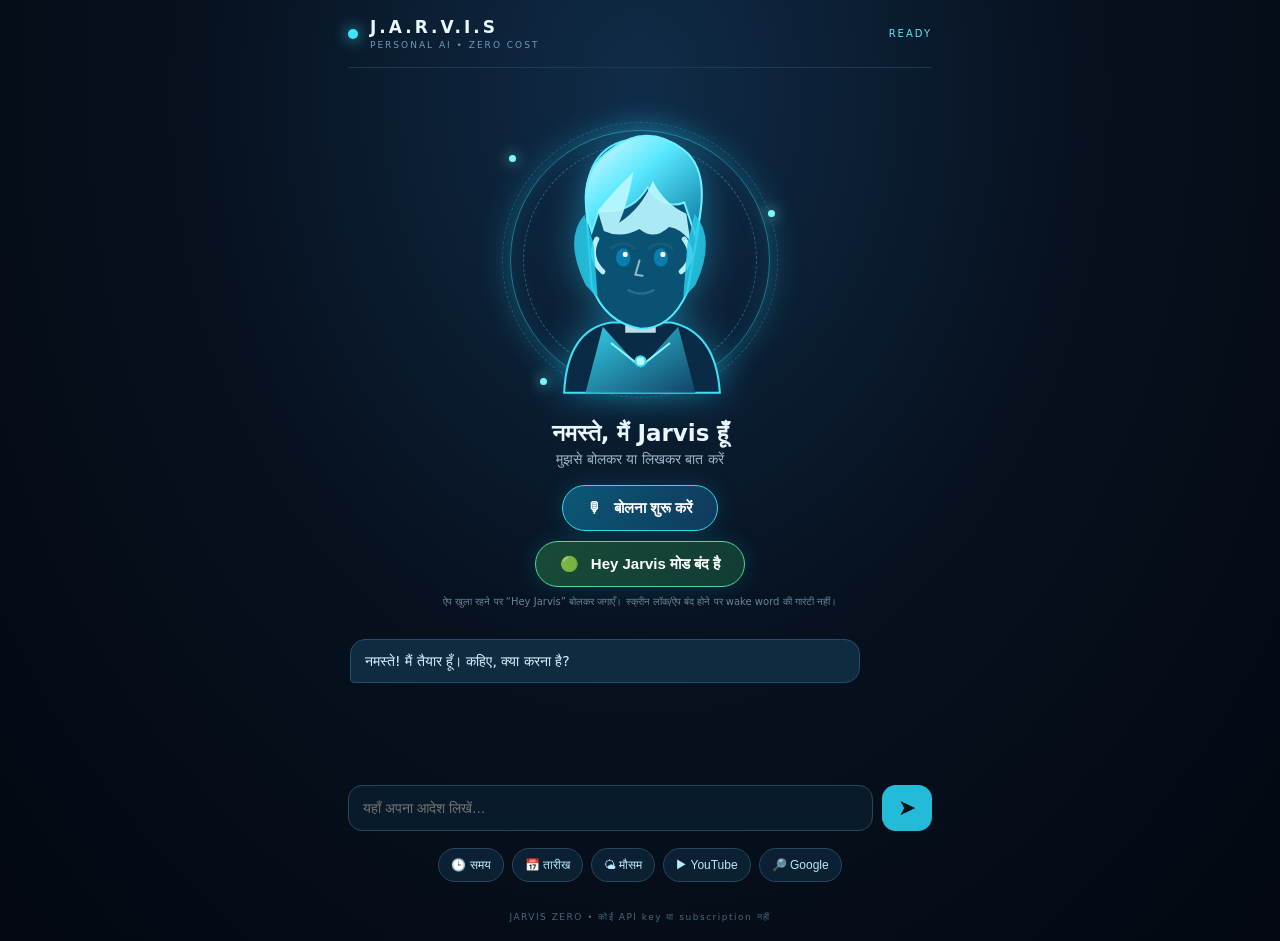
<file: index.html>
<!doctype html>
<html lang="hi">
<head>
<meta charset="utf-8"><meta name="viewport" content="width=device-width,initial-scale=1,viewport-fit=cover"><meta name="theme-color" content="#07111f"><title>JARVIS ZERO</title>
<style>
*{box-sizing:border-box}body{margin:0;background:radial-gradient(ellipse at 50% 10%,#102c48 0,#07111f 48%,#030811 100%);color:#eaf7ff;font-family:system-ui,-apple-system,Segoe UI,sans-serif;min-height:100vh}.shell{max-width:620px;margin:auto;min-height:100vh;display:flex;flex-direction:column;padding:env(safe-area-inset-top) 18px env(safe-area-inset-bottom)}header{height:68px;display:flex;align-items:center;justify-content:space-between;border-bottom:1px solid #1d3a50}.brand{display:flex;align-items:center;gap:12px}.brand b{letter-spacing:3px;font-size:17px}.brand small{display:block;color:#6e9bb8;font-size:9px;letter-spacing:2px;margin-top:3px}.dot{width:10px;height:10px;border-radius:50%;background:#3ce6ff;box-shadow:0 0 15px #3ce6ff}#status{font-size:10px;color:#69dff3;letter-spacing:2px}.hero{text-align:center;padding:25px 0 15px}.orb{width:150px;height:150px;margin:0 auto 12px;border-radius:50%;position:relative;display:grid;place-items:center;background:radial-gradient(circle,#123e5c 0,#0b2035 55%,#07111f 70%);box-shadow:0 0 35px #0b789b55,inset 0 0 22px #42dfff44;border:1px solid #45cbe966}.orb:before,.orb:after{content:"";position:absolute;inset:8px;border:1px solid #41dfff88;border-radius:50%;animation:spin 9s linear infinite}.orb:after{inset:-7px;border-color:#41dfff33;border-style:dashed;animation-direction:reverse;animation-duration:18s}.orb i{position:absolute;width:7px;height:7px;background:#7af4ff;border-radius:50%;box-shadow:0 0 12px #7af4ff}.orb i:nth-of-type(1){top:12px;left:40px}.orb i:nth-of-type(2){right:12px;top:70px}.orb i:nth-of-type(3){bottom:18px;left:38px}.core{width:56px;height:56px;border-radius:50%;background:radial-gradient(circle at 35% 30%,#d9ffff,#4de8ff 20%,#08769d 65%,#06233b);box-shadow:0 0 28px #32dfff;animation:pulse 2s infinite}@keyframes spin{to{transform:rotate(360deg)}}@keyframes pulse{50%{transform:scale(1.12);box-shadow:0 0 45px #32dfff}}h1{font-size:23px;margin:10px 0 4px}p{color:#9bb8ca;margin:0 0 17px;font-size:14px}.mic{border:1px solid #37d7f3;background:linear-gradient(120deg,#0c5776,#103a5c);color:white;border-radius:30px;padding:13px 24px;font-weight:650;font-size:15px;box-shadow:0 0 22px #12b9df33}.mic.listening{background:#7b2435;border-color:#ff8396}.mic span{margin-right:8px}.tiny{font-size:10px;color:#66869b;margin-top:9px}.chat{flex:1;min-height:150px;max-height:34vh;overflow:auto;padding:8px 2px}.msg{padding:11px 14px;border-radius:15px;margin:8px 0;max-width:88%;font-size:14px;line-height:1.45;white-space:pre-wrap}.bot{background:#102b40;border:1px solid #1e506b;color:#d9f4ff;border-bottom-left-radius:4px}.user{background:#164c68;margin-left:auto;border:1px solid #287a9c;border-bottom-right-radius:4px}.composer{display:flex;gap:9px;padding:12px 0}.composer input{flex:1;min-width:0;border:1px solid #24475e;background:#091a2a;color:white;border-radius:14px;padding:14px;font-size:14px;outline:none}.composer button{width:50px;border:0;border-radius:14px;background:#22bcd8;color:#04121e;font-size:22px}.quick{display:flex;gap:8px;flex-wrap:wrap;justify-content:center;padding:5px 0 18px}.quick button{border:1px solid #24485e;background:#0b2032;color:#b9eaff;padding:9px 12px;border-radius:22px;font-size:12px}footer{text-align:center;color:#45677e;font-size:9px;letter-spacing:1.5px;padding:12px 0 18px}@media(min-height:850px){.hero{padding-top:42px}.orb{width:170px;height:170px}}


/* Anime hologram avatar */
.avatar-stage{width:min(78vw,310px);height:300px;margin:0 auto 8px;position:relative;display:grid;place-items:center;isolation:isolate}
.avatar-ring{position:absolute;width:260px;height:260px;border:1px solid #39dff477;border-radius:50%;box-shadow:0 0 34px #20c9f655,inset 0 0 25px #20c9f622;animation:orbit 14s linear infinite}
.avatar-ring:before,.avatar-ring:after{content:"";position:absolute;inset:12px;border:1px dashed #5deaff55;border-radius:50%}
.avatar-ring:after{inset:-9px;border-color:#5deaff33}
@keyframes orbit{to{transform:rotate(360deg)}}
.anime-avatar{width:245px;height:285px;position:relative;z-index:1;filter:drop-shadow(0 0 18px #21cfff66);animation:avatarFloat 3.6s ease-in-out infinite}
@keyframes avatarFloat{50%{transform:translateY(-6px)}}
.anime-avatar .eye{transform-box:fill-box;transform-origin:center;animation:blink 5s infinite}
@keyframes blink{0%,44%,48%,100%{transform:scaleY(1)}46%{transform:scaleY(.08)}}
.anime-avatar .mouth{transform-box:fill-box;transform-origin:center;transition:all .12s}
.anime-avatar.speaking .mouth{animation:talk .22s infinite alternate}
@keyframes talk{to{transform:scaleY(2.8)}}
.avatar-spark{position:absolute;width:7px;height:7px;border-radius:50%;background:#7df6ff;box-shadow:0 0 14px #7df6ff}
.avatar-spark.one{top:45px;left:24px}.avatar-spark.two{right:20px;top:100px}.avatar-spark.three{bottom:25px;left:55px}

</style>
</head>
<body>
<div class="shell">
<header><div class="brand"><span class="dot"></span><div><b>J.A.R.V.I.S</b><small>PERSONAL AI • ZERO COST</small></div></div><span id="status">READY</span></header>
<main>
<section class="hero"><div class="avatar-stage"><div class="avatar-ring"></div><span class="avatar-spark one"></span><span class="avatar-spark two"></span><span class="avatar-spark three"></span><svg id="jarvisAvatar" class="anime-avatar" viewBox="0 0 240 280" role="img" aria-label="Anime hologram Jarvis character"><defs><linearGradient id="hair" x2="1" y2="1"><stop stop-color="#e6fbff"/><stop offset=".42" stop-color="#57e8ff"/><stop offset="1" stop-color="#08769f"/></linearGradient><linearGradient id="skin" x2="0" y2="1"><stop stop-color="#f4d9d2"/><stop offset="1" stop-color="#b9dce8"/></linearGradient><linearGradient id="coat" x2="1" y2="1"><stop stop-color="#36dff5"/><stop offset="1" stop-color="#12466b"/></linearGradient></defs><path d="M45 270 Q48 208 91 201 L150 201 Q194 210 198 270Z" fill="#0a2b46" stroke="#40dff5" stroke-width="2"/><path d="M83 205 L120 246 157 205 174 270 66 270Z" fill="url(#coat)" opacity=".9"/><path d="M105 177 L105 211 135 211 135 177" fill="url(#skin)"/><path d="M67 93 Q62 22 122 20 Q187 20 177 108 L166 171 Q150 207 120 207 Q85 201 72 165Z" fill="#0a5274" stroke="#53eaff" stroke-width="2"/><path d="M72 112 Q54 56 91 31 Q126 4 162 31 Q191 53 174 116 L163 83 Q143 91 127 68 Q111 95 79 91Z" fill="url(#hair)" stroke="#73efff" stroke-width="2"/><path d="M78 91 Q95 70 113 53 Q108 82 99 103 Q121 89 132 62 Q145 86 165 94 L169 121 Q159 108 148 107 Q133 121 119 109 Q101 119 84 111Z" fill="#b9f8ff" opacity=".92"/><path d="M77 119 Q68 137 83 151" fill="none" stroke="#b9eff8" stroke-width="5" stroke-linecap="round"/><path d="M163 119 Q176 137 160 151" fill="none" stroke="#b9eff8" stroke-width="5" stroke-linecap="round"/><path d="M91 128 Q103 119 114 128" fill="none" stroke="#165b78" stroke-width="3" stroke-linecap="round"/><path d="M128 128 Q140 119 151 128" fill="none" stroke="#165b78" stroke-width="3" stroke-linecap="round"/><ellipse class="eye" cx="103" cy="137" rx="7" ry="9" fill="#087eae"/><ellipse class="eye" cx="140" cy="137" rx="7" ry="9" fill="#087eae"/><circle cx="105" cy="134" r="2.5" fill="#fff"/><circle cx="142" cy="134" r="2.5" fill="#fff"/><path d="M119 140 L115 154 122 155" fill="none" stroke="#8ebbc9" stroke-width="2" stroke-linecap="round"/><path d="M108 169 Q120 176 133 169" fill="none" stroke="#286d86" stroke-width="2.5" stroke-linecap="round" class="mouth"/><path d="M65 95 Q44 119 66 164 L78 177 74 124Z" fill="#28cce9" opacity=".85"/><path d="M173 94 Q195 119 174 164 L162 177 166 124Z" fill="#28cce9" opacity=".85"/><path d="M91 221 L120 244 149 221" fill="none" stroke="#8cf5ff" stroke-width="2"/><circle cx="120" cy="239" r="5" fill="#b9ffff" stroke="#35d9f5" stroke-width="2"/></svg></div><h1>नमस्ते, मैं Jarvis हूँ</h1><p id="hint">मुझसे बोलकर या लिखकर बात करें</p><button id="listen" class="mic"><span>🎙</span> बोलना शुरू करें</button><div style="height:10px"></div><button id="wake" class="mic" style="background:linear-gradient(120deg,#174b38,#123c35);border-color:#54d69b"><span>🟢</span> Hey Jarvis मोड बंद है</button><div class="tiny">ऐप खुला रहने पर “Hey Jarvis” बोलकर जगाएँ। स्क्रीन लॉक/ऐप बंद होने पर wake word की गारंटी नहीं।</div></section>
<section class="chat" id="chat"><div class="msg bot">नमस्ते! मैं तैयार हूँ। कहिए, क्या करना है?</div></section>
<div class="composer"><input id="input" placeholder="यहाँ अपना आदेश लिखें…" autocomplete="off"><button id="send">➤</button></div>
<section class="quick"><button data-cmd="अभी कितने बजे हैं?">🕒 समय</button><button data-cmd="आज की तारीख बताओ">📅 तारीख</button><button data-cmd="मौसम बताओ">🌤 मौसम</button><button data-cmd="यूट्यूब खोलो">▶ YouTube</button><button data-cmd="गूगल खोलो">🔎 Google</button></section>
</main><footer>JARVIS ZERO • कोई API key या subscription नहीं</footer>
</div><script>
const $=s=>document.querySelector(s), chat=$('#chat'), input=$('#input'), status=$('#status'), listen=$('#listen');
function say(text){try{const face=$('#jarvisAvatar');if(face)face.classList.add('speaking');if(!('speechSynthesis'in window))return;speechSynthesis.cancel();const u=new SpeechSynthesisUtterance(text);u.lang='hi-IN';u.rate=1;u.onend=()=>face&&face.classList.remove('speaking');u.onerror=()=>face&&face.classList.remove('speaking');speechSynthesis.speak(u)}catch(e){const face=$('#jarvisAvatar');if(face)face.classList.remove('speaking')}}
function add(text,who='bot'){const d=document.createElement('div');d.className='msg '+who;d.textContent=text;chat.appendChild(d);chat.scrollTop=chat.scrollHeight}
function openUrl(url){window.location.href=url}
function askConfirm(text, yes){add(text+'\nभेजने/करने से पहले पुष्टि करें।','bot');const row=document.createElement('div');row.className='quick';const b=document.createElement('button');b.textContent='हाँ, आगे बढ़ो';b.onclick=()=>{yes();row.remove()};const c=document.createElement('button');c.textContent='रद्द';c.onclick=()=>{add('ठीक है, रद्द कर दिया।');row.remove()};row.append(b,c);chat.appendChild(row)}
function answer(raw){const q=raw.trim(),l=q.toLowerCase();let a='मैं अभी बिना paid API वाला बेसिक Jarvis हूँ। इस आदेश को सीधे पूरा करने की सुविधा अभी उपलब्ध नहीं है।';
if(/समय|कितने बजे|time/.test(l))a='अभी समय है '+new Date().toLocaleTimeString('hi-IN',{hour:'2-digit',minute:'2-digit'});
else if(/तारीख|दिनांक|date|आज कौन/.test(l))a='आज '+new Date().toLocaleDateString('hi-IN',{weekday:'long',year:'numeric',month:'long',day:'numeric'})+' है।';
else if(/नमस्ते|हेलो|hello|hi\b/.test(l))a='नमस्ते! मैं आपकी मदद के लिए तैयार हूँ।';
else if(/तुम कौन|तुम्हारा नाम|who are you/.test(l))a='मैं Jarvis Zero हूँ, आपका मुफ्त निजी सहायक।';
else if(/कॉल|call/.test(l)){const m=q.match(/(?:कॉल|call)\s+(?:करो|लगाओ)?\s*(.*)/i);const target=(m&&m[1]||'').trim();if(/\d{6,}/.test(target)){const n=target.replace(/\D/g,'');askConfirm('फोन डायलर में '+n+' खोलूँ?',()=>openUrl('tel:'+n));return}else{a='किस नंबर पर कॉल करनी है? नंबर लिखें या बोलें।';}}
else if(/व्हाट्सएप|whatsapp/.test(l)){const m=q.match(/(?:मैसेज|message)\s+(?:भेजो|करो)?\s*(.*)/i);const rest=(m&&m[1]||'').trim();const num=rest.match(/\+?\d{10,13}/);const msgMatch=q.match(/(?:कि|message|मैसेज)\s+(.+)$/i);if(num){const phone=num[0].replace(/\D/g,'');const msg=msgMatch?msgMatch[1]:'';askConfirm('WhatsApp chat खोलूँ? संदेश: '+(msg||'खाली संदेश'),()=>openUrl('https://wa.me/'+phone+(msg?'?text='+encodeURIComponent(msg):'')));return}else{a='WhatsApp खोल रहा हूँ। संदेश भेजने के लिए चैट चुनें।';openUrl('https://wa.me/');}}
else if(/इंस्टाग्राम|instagram|रील|reel/.test(l)){a='Instagram खोल रहा हूँ। Reels स्क्रॉल करने के लिए ऐप में swipe करना होगा।';openUrl('https://www.instagram.com/reels/');}
else if(/यूट्यूब|youtube/.test(l)){a='YouTube खोल रहा हूँ।';openUrl('https://www.youtube.com');}
else if(/गूगल|google|खोजो|सर्च|search/.test(l)){let term=q.replace(/गूगल|google|पर खोजो|खोजो|सर्च करो|सर्च|search/g,'').trim();a='Google पर खोज रहा हूँ।';openUrl('https://www.google.com/search?q='+encodeURIComponent(term||'Google'));}
else if(/मौसम|weather/.test(l)){a='मौसम की ताज़ा जानकारी खोज रहा हूँ।';openUrl('https://www.google.com/search?q='+encodeURIComponent('मौसम अभी'));}
else if(/मदद|help|क्या कर/.test(l))a='आप समय, तारीख पूछ सकते हैं; Google, YouTube, Instagram खोल सकते हैं; नंबर देकर डायलर खोल सकते हैं; और WhatsApp chat लिंक खोल सकते हैं।';
add(a);say(a)}
function send(t=input.value){t=t.trim();if(!t)return;add(t,'user');input.value='';answer(t)}
$('#send').onclick=()=>send();input.addEventListener('keydown',e=>{if(e.key==='Enter')send()});document.querySelectorAll('[data-cmd]').forEach(b=>b.onclick=()=>send(b.dataset.cmd));
const SR=window.SpeechRecognition||window.webkitSpeechRecognition;let rec,wakeEnabled=false,manual=false,restartTimer=null;
function wakeUI(){const b=$('#wake');b.textContent=wakeEnabled?'🟢 Hey Jarvis मोड चालू है':'🟢 Hey Jarvis मोड बंद है';status.textContent=wakeEnabled?'WAKE WORD ON':'READY'}
function startRec(){if(!rec)return;try{rec.start()}catch(e){}}
if(SR){rec=new SR();rec.lang='hi-IN';rec.interimResults=false;rec.maxAlternatives=1;rec.continuous=true;rec.onstart=()=>{if(manual){listen.classList.add('listening');listen.textContent='🎙 सुन रहा हूँ…'};status.textContent=wakeEnabled?'WAKE WORD ON':'LISTENING'};rec.onend=()=>{listen.classList.remove('listening');listen.innerHTML='🎙 बोलना शुरू करें';if(wakeEnabled){clearTimeout(restartTimer);restartTimer=setTimeout(startRec,800)}else status.textContent='READY'};rec.onerror=()=>{if(!wakeEnabled)add('माइक्रोफोन अनुमति दें या Chrome में खोलकर देखें।')};rec.onresult=e=>{for(let i=e.resultIndex;i<e.results.length;i++){if(!e.results[i].isFinal)continue;const t=e.results[i][0].transcript.trim();if(wakeEnabled){if(/hey\s*jarvis|हे\s*जार्विस|ए\s*जार्विस/i.test(t)){const cmd=t.replace(/hey\s*jarvis|हे\s*जार्विस|ए\s*जार्विस/ig,'').trim();say('जी, बताइए');if(cmd){input.value=cmd;send()}else add('जी, मैं सुन रहा हूँ। अपना आदेश बताइए।')}}else{input.value=t;send()}}};listen.onclick=()=>{manual=true;startRec()};$('#wake').onclick=()=>{wakeEnabled=!wakeEnabled;wakeUI();if(wakeEnabled){manual=false;startRec();add('Hey Jarvis मोड चालू। ऐप खुला रखें और Hey Jarvis बोलें।')}else{try{rec.stop()}catch(e){}add('Wake word बंद।')}};}else{listen.onclick=()=>add('इस ब्राउज़र में voice recognition नहीं है। Android Chrome आज़माएँ।');$('#wake').onclick=()=>add('Wake word के लिए SpeechRecognition support वाला browser चाहिए।')}
if('serviceWorker'in navigator&&location.protocol.startsWith('http'))navigator.serviceWorker.register('sw.js').catch(()=>{});

</script>
</body></html>
</file>
